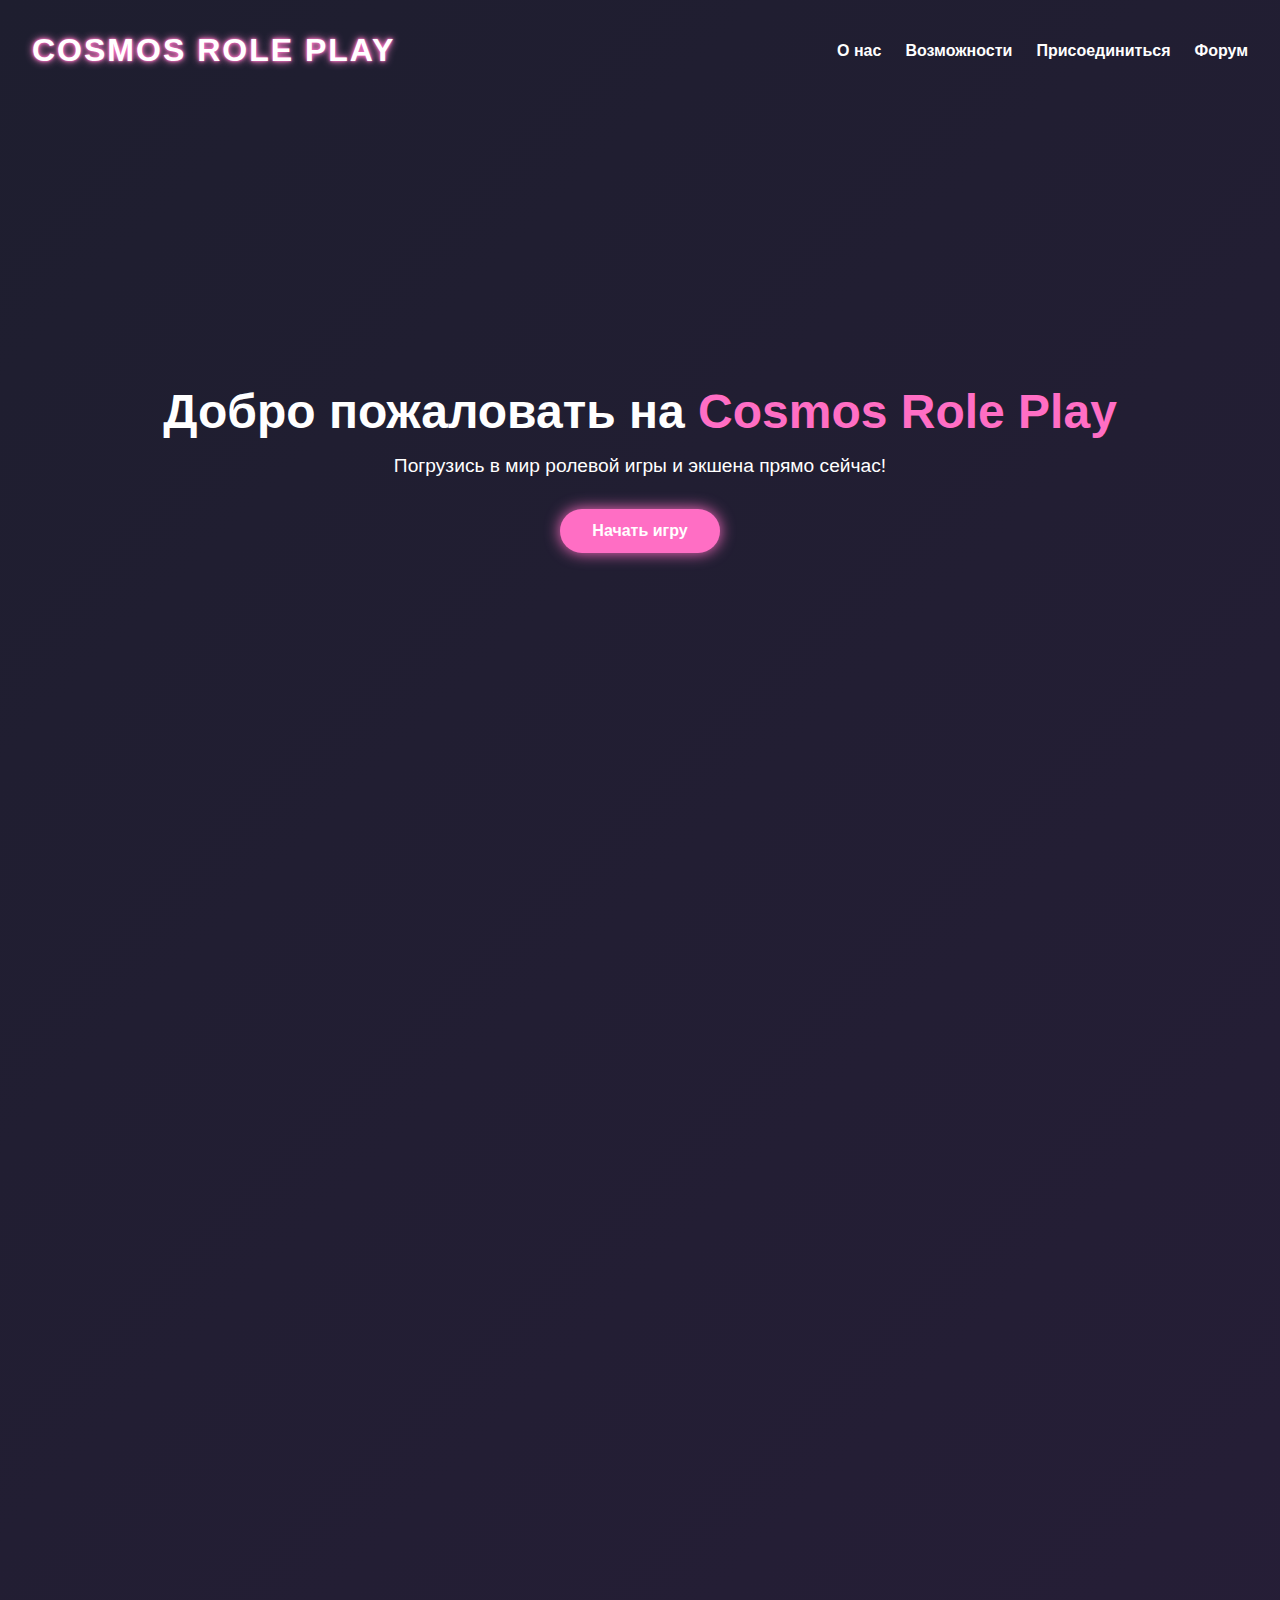
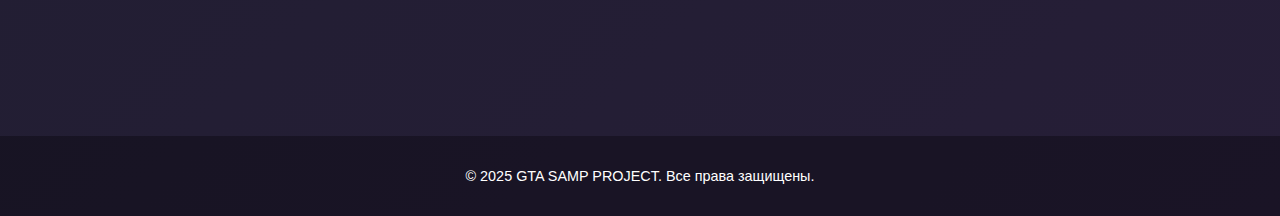
<file: index.html>
<!DOCTYPE html>
<html lang="ru">
<head>
  <meta charset="UTF-8" />
  <meta name="viewport" content="width=device-width, initial-scale=1.0"/>
  <title>GTA SAMP Проект</title>
  <link rel="stylesheet" href="styles.css" />
  <script defer src="script.js"></script>
</head>
<body>
  <header>
    <nav>
        <h1 class="logo">COSMOS ROLE PLAY</h1>
      <ul>
        <li><a href="#about">О нас</a></li>
        <li><a href="#features">Возможности</a></li>
        <li><a href="#join">Присоединиться</a></li>
        <li><a href="forum.html">Форум</a></li>
      </ul>
    </nav>
    <div class="hero">
      <h2>Добро пожаловать на <span>Cosmos Role Play</span></h2>
      <p>Погрузись в мир ролевой игры и экшена прямо сейчас!</p>
      <a href="#join" class="btn">Начать игру</a>
    </div>
  </header>

  <section id="about" class="reveal">
    <h2>О нашем проекте</h2>
    <p>Наш сервер — это уникальное сочетание классики San Andreas и современного RP-опыта. Почувствуй себя героем настоящей криминальной драмы.</p>
  </section>

  <section id="features" class="reveal">
    <h2>Возможности</h2>
    <ul class="features-list">
      <li>🌍 Открытый мир с уникальными локациями</li>
      <li>👮 Ролевые фракции: Полиция, Банды, Мафия</li>
      <li>🚗 Реальные транспортные средства и тюнинг</li>
      <li>💼 Экономика, работа, недвижимость</li>
    </ul>
  </section>

  <section id="join" class="reveal">
    <h2>Как присоединиться?</h2>
    <p>Просто введи наш IP в свой клиент GTA SAMP:</p>
    <strong id="ip">192.168.1.100:7777</strong>
    <a href="#" class="btn">Скопировать IP</a>
  </section>

  <footer>
    <p>&copy; 2025 GTA SAMP PROJECT. Все права защищены.</p>
  </footer>
</body>
</html>
</file>
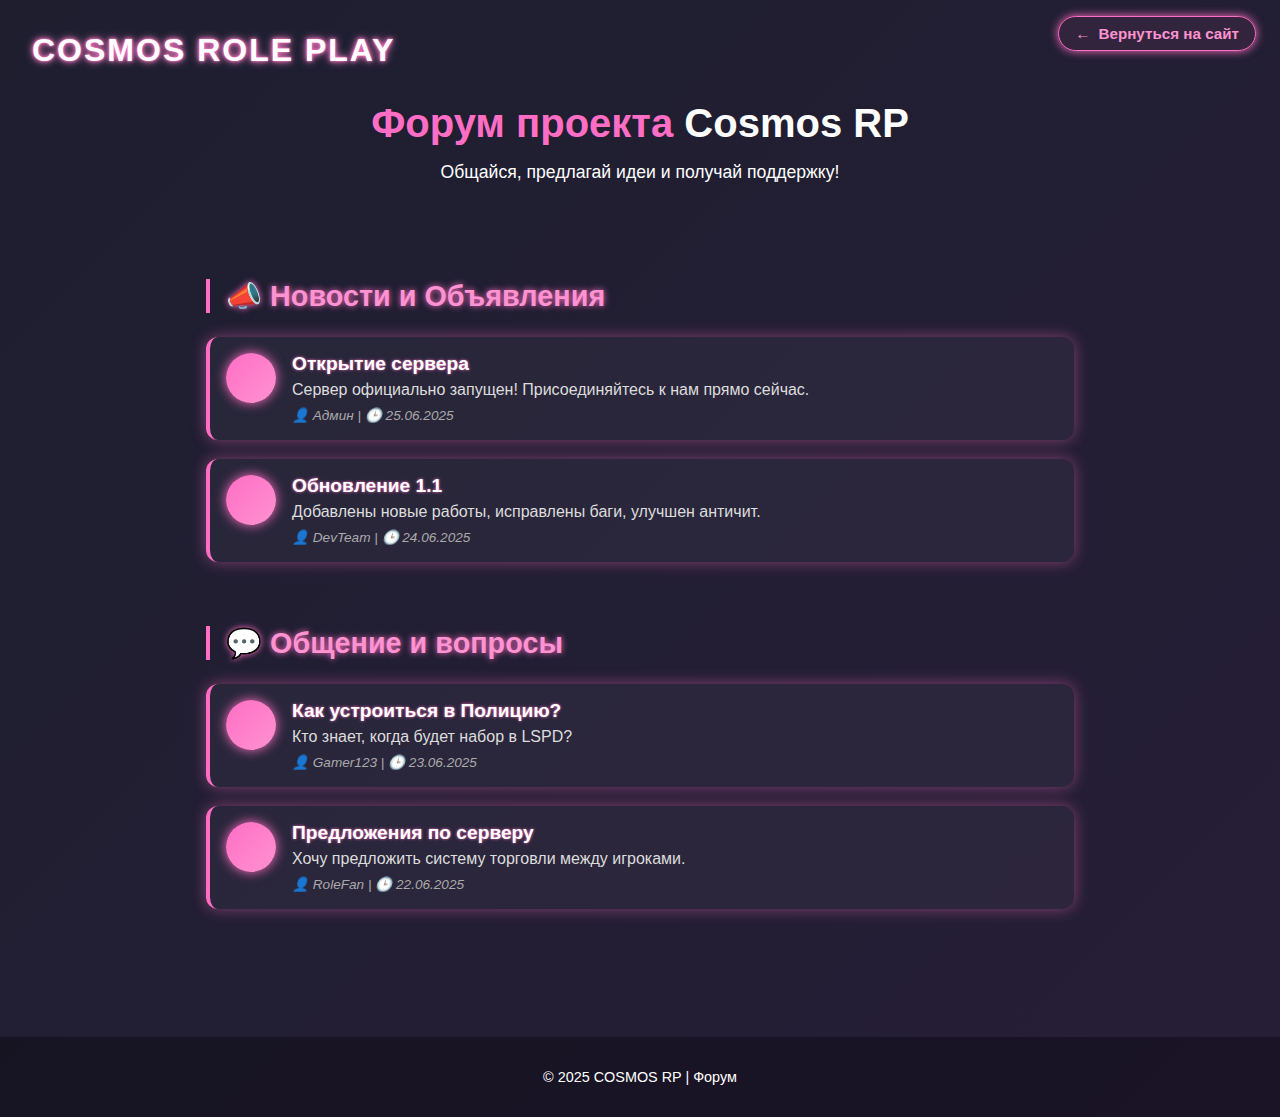
<file: forum.html>
<!DOCTYPE html>
<html lang="ru">
<head>
  <meta charset="UTF-8" />
  <meta name="viewport" content="width=device-width, initial-scale=1.0"/>
  <title>Форум | Cosmos RP</title>
  <link rel="stylesheet" href="styles2.css" />
  <script defer src="script2.js"></script>
</head>
<body>

  <a href="index.html" class="back-button">Вернуться на сайт</a>

  <header>
  <nav>
    <h1 class="logo">COSMOS ROLE PLAY</h1>
  </nav>
    <div class="hero">
      <h2><span>Форум проекта</span> Cosmos RP</h2>
      <p>Общайся, предлагай идеи и получай поддержку!</p>
    </div>
  </header>

  <main class="forum-container reveal">
    <div class="forum-category">
      <h3>📣 Новости и Объявления</h3>
      <div class="forum-card">
        <div class="avatar"></div>
        <div class="card-content">
          <h4>Открытие сервера</h4>
          <p>Сервер официально запущен! Присоединяйтесь к нам прямо сейчас.</p>
          <span class="meta">👤 Админ | 🕒 25.06.2025</span>
        </div>
      </div>
      <div class="forum-card">
        <div class="avatar"></div>
        <div class="card-content">
          <h4>Обновление 1.1</h4>
          <p>Добавлены новые работы, исправлены баги, улучшен античит.</p>
          <span class="meta">👤 DevTeam | 🕒 24.06.2025</span>
        </div>
      </div>
    </div>

    <div class="forum-category">
      <h3>💬 Общение и вопросы</h3>
      <div class="forum-card">
        <div class="avatar"></div>
        <div class="card-content">
          <h4>Как устроиться в Полицию?</h4>
          <p>Кто знает, когда будет набор в LSPD?</p>
          <span class="meta">👤 Gamer123 | 🕒 23.06.2025</span>
        </div>
      </div>
      <div class="forum-card">
        <div class="avatar"></div>
        <div class="card-content">
          <h4>Предложения по серверу</h4>
          <p>Хочу предложить систему торговли между игроками.</p>
          <span class="meta">👤 RoleFan | 🕒 22.06.2025</span>
        </div>
      </div>
    </div>
  </main>

  <footer>
    <p>&copy; 2025 COSMOS RP | Форум</p>
  </footer>
</body>
</html>
</file>
<file: styles.css>
/* Глобальные стили */
* {
  margin: 0;
  padding: 0;
  box-sizing: border-box;
  scroll-behavior: smooth;
}

body {
  font-family: 'Segoe UI', sans-serif;
  color: #fff;
  background: linear-gradient(135deg, #1e1e2f, #2e1e3f, #3f1e4f);
  background-size: 400% 400%;
  animation: gradientBG 15s ease infinite;
}

@keyframes gradientBG {
  0% { background-position: 0% 50% }
  50% { background-position: 100% 50% }
  100% { background-position: 0% 50% }
}

/* Header */
header {
  height: 100vh;
  display: flex;
  flex-direction: column;
  justify-content: space-between;
  padding: 2rem;
}

nav {
  display: flex;
  justify-content: space-between;
  align-items: center;
  flex-wrap: wrap;
}

nav h1 {
  font-size: 2rem;
  color: #ff6ec4;
  text-shadow:
    0 0 1px #ff6ec4,
    0 0 2px #ff6ec4,
    0 0 4px #ff6ec4,
    0 0 8px #ff92d0;
  transition: all 0.3s ease;
  cursor: default;
}

nav ul {
  display: flex;
  list-style: none;
  gap: 1.5rem;
}

nav ul li a {
  color: #fff;
  text-decoration: none;
  font-weight: bold;
  position: relative;
  transition: all 0.3s ease;
}

nav ul li a::after {
  content: "";
  position: absolute;
  left: 0;
  bottom: -4px;
  width: 0%;
  height: 2px;
  background: #ff6ec4;
  transition: width 0.3s ease;
}

nav ul li a:hover::after {
  width: 100%;
}

nav ul li a:hover {
  color: #ff6ec4;
  text-shadow: 0 0 8px #ff6ec4;
}

.hero {
  text-align: center;
  margin-top: auto;
  margin-bottom: auto;
}

.hero h2 {
  font-size: 3rem;
  margin-bottom: 1rem;
}

.hero span {
  color: #ff6ec4;
}

.hero p {
  font-size: 1.2rem;
  margin-bottom: 2rem;
}

.btn {
  background: #ff6ec4;
  padding: 0.8rem 2rem;
  border: none;
  border-radius: 50px;
  color: #fff;
  text-decoration: none;
  font-weight: bold;
  transition: background 0.3s, box-shadow 0.3s;
  display: inline-block;
  cursor: pointer;
  box-shadow: 0 0 15px #ff6ec4;
}

.btn:hover {
  background: #ff92d0;
  box-shadow: 0 0 25px #ff92d0, 0 0 50px #ff92d0;
}

/* Sections */
section {
  padding: 4rem 2rem;
  max-width: 800px;
  margin: auto;
  text-align: center;
}

.features-list {
  list-style: none;
  margin-top: 2rem;
}

.features-list li {
  margin-bottom: 1rem;
  font-size: 1.1rem;
}

/* Reveal animation */
.reveal {
  opacity: 0;
  transform: translateY(40px);
  transition: all 0.6s ease;
}

.reveal.active {
  opacity: 1;
  transform: translateY(0px);
}

/* Join section — выделение IP */
#join {
  padding-bottom: 6rem;
}

#join p {
  margin-bottom: 1.5rem;
  font-size: 1.1rem;
  line-height: 1.6;
}

#join strong {
  display: inline-block;
  background: rgba(255, 255, 255, 0.05);
  padding: 0.5rem 1rem;
  border-radius: 12px;
  color: #fff;
  font-size: 1.2rem;
  margin-top: 1rem;
  border: 1px solid #ff6ec4;
  box-shadow: 0 0 15px #ff6ec4;
  transition: all 0.3s ease;
}

#join strong:hover {
  box-shadow: 0 0 25px #ff92d0, 0 0 40px #ff92d0;
  border-color: #ff92d0;
  cursor: copy;
}

#join .btn {
  margin-top: 1.5rem;
}

/* Footer */
footer {
  padding: 2rem;
  text-align: center;
  background: rgba(0, 0, 0, 0.3);
  font-size: 0.9rem;
}

/* Адаптивность */
@media (max-width: 600px) {
  .hero h2 {
    font-size: 2rem;
  }

  nav ul {
    flex-direction: column;
    gap: 0.8rem;
    margin-top: 1rem;
  }

  nav {
    flex-direction: column;
    align-items: flex-start;
  }

  .btn {
    font-size: 1rem;
    padding: 0.6rem 1.5rem;
  }
}

.logo {
  font-size: 2rem;
  font-weight: 800;
  text-transform: uppercase;
  letter-spacing: 2px;
  color: #ffffff;
  text-shadow:
    0 0 2px #ff6ec4,
    0 0 4px #ff6ec4,
    0 0 8px #ff92d0;
}
</file>
<file: styles2.css>
/* Базовые настройки */
* {
  margin: 0;
  padding: 0;
  box-sizing: border-box;
  scroll-behavior: smooth;
}

body {
  font-family: 'Segoe UI', sans-serif;
  color: #fff;
  background: linear-gradient(135deg, #1e1e2f, #2e1e3f, #3f1e4f);
  background-size: 400% 400%;
  animation: gradientBG 15s ease infinite;
}

@keyframes gradientBG {
  0% { background-position: 0% 50% }
  50% { background-position: 100% 50% }
  100% { background-position: 0% 50% }
}

/* Header */
header {
  height: auto;
  padding: 2rem;
}

nav {
  display: flex;
  justify-content: space-between;
  align-items: center;
  flex-wrap: wrap;
}

nav h1 {
  font-size: 2rem;
  color: #ff6ec4;
  text-shadow: 0 0 1px #ff6ec4, 0 0 2px #ff6ec4, 0 0 4px #ff6ec4, 0 0 8px #ff92d0;
  transition: all 0.3s ease;
  cursor: default;
}

nav ul {
  display: flex;
  list-style: none;
  gap: 1.5rem;
}

nav ul li a {
  color: #fff;
  text-decoration: none;
  font-weight: bold;
  position: relative;
  transition: all 0.3s ease;
}

nav ul li a::after {
  content: "";
  position: absolute;
  left: 0;
  bottom: -4px;
  width: 0%;
  height: 2px;
  background: #ff6ec4;
  transition: width 0.3s ease;
}

nav ul li a:hover::after {
  width: 100%;
}

nav ul li a:hover {
  color: #ff6ec4;
  text-shadow: 0 0 8px #ff6ec4;
}

.hero {
  text-align: center;
  margin: 2rem 0;
}

.hero h2 {
  font-size: 2.5rem;
  margin-bottom: 1rem;
}

.hero span {
  color: #ff6ec4;
}

.hero p {
  font-size: 1.1rem;
  margin-bottom: 2rem;
}

/* Контейнер форума */
.forum-container {
  max-width: 900px;
  margin: auto;
  padding: 2rem 1rem 4rem;
}

.forum-category {
  margin-bottom: 4rem;
}

.forum-category h3 {
  font-size: 1.8rem;
  color: #ff92d0;
  margin-bottom: 1.5rem;
  border-left: 4px solid #ff6ec4;
  padding-left: 1rem;
  text-shadow: 0 0 6px #ff6ec4;
}

.forum-card {
  display: flex;
  align-items: flex-start;
  background: rgba(255, 255, 255, 0.04);
  border-left: 4px solid #ff6ec4;
  border-radius: 12px;
  padding: 1rem;
  margin-bottom: 1.2rem;
  box-shadow: 0 0 15px #ff6ec470;
  transition: transform 0.3s ease, box-shadow 0.3s ease;
}

.forum-card:hover {
  transform: translateY(-5px);
  box-shadow: 0 0 25px #ff92d0, 0 0 45px #ff92d0;
}

.avatar {
  width: 50px;
  height: 50px;
  border-radius: 50%;
  background: linear-gradient(135deg, #ff6ec4, #ff92d0);
  margin-right: 1rem;
  flex-shrink: 0;
  box-shadow: 0 0 12px #ff6ec4;
}

.card-content h4 {
  font-size: 1.2rem;
  margin-bottom: 0.4rem;
  color: #fff;
  text-shadow: 0 0 3px #ff6ec4;
}

.card-content p {
  font-size: 1rem;
  color: #ddd;
  margin-bottom: 0.4rem;
}

.meta {
  font-family: 'Roboto', sans-serif;
  font-size: 0.85rem;
  color: #aaa;
  font-style: italic;
}

/* Анимация появления */
.reveal {
  opacity: 0;
  transform: translateY(40px);
  transition: all 0.6s ease;
}

.reveal.active {
  opacity: 1;
  transform: translateY(0px);
}

/* Footer */
footer {
  padding: 2rem;
  text-align: center;
  background: rgba(0, 0, 0, 0.3);
  font-size: 0.9rem;
}

/* Адаптивность */
@media (max-width: 600px) {
  .hero h2 {
    font-size: 2rem;
  }

  nav ul {
    flex-direction: column;
    gap: 0.8rem;
    margin-top: 1rem;
  }

  nav {
    flex-direction: column;
    align-items: flex-start;
  }

  .forum-card {
    flex-direction: column;
  }

  .avatar {
    margin-bottom: 1rem;
  }
}

.logo {
  font-size: 2rem;
  font-weight: 800;
  text-transform: uppercase;
  letter-spacing: 2px;
  color: #ffffff;
  text-shadow:
    0 0 2px #ff6ec4,
    0 0 4px #ff6ec4,
    0 0 8px #ff92d0;
}

.back-button {
  position: absolute;
  top: 1rem;
  right: 1.5rem;
  color: #ff92d0;
  text-decoration: none;
  font-weight: bold;
  font-size: 0.95rem;
  background: rgba(255, 110, 196, 0.08);
  padding: 0.5rem 1rem;
  border: 1px solid #ff6ec4;
  border-radius: 30px;
  box-shadow: 0 0 10px #ff6ec4;
  transition: 0.3s ease;
  z-index: 1000;
}

.back-button:hover {
  background: #ff6ec4;
  color: #fff;
  box-shadow: 0 0 25px #ff92d0;
}
.back-button::before {
  content: '←';
  margin-right: 0.5rem;
}
</file>
